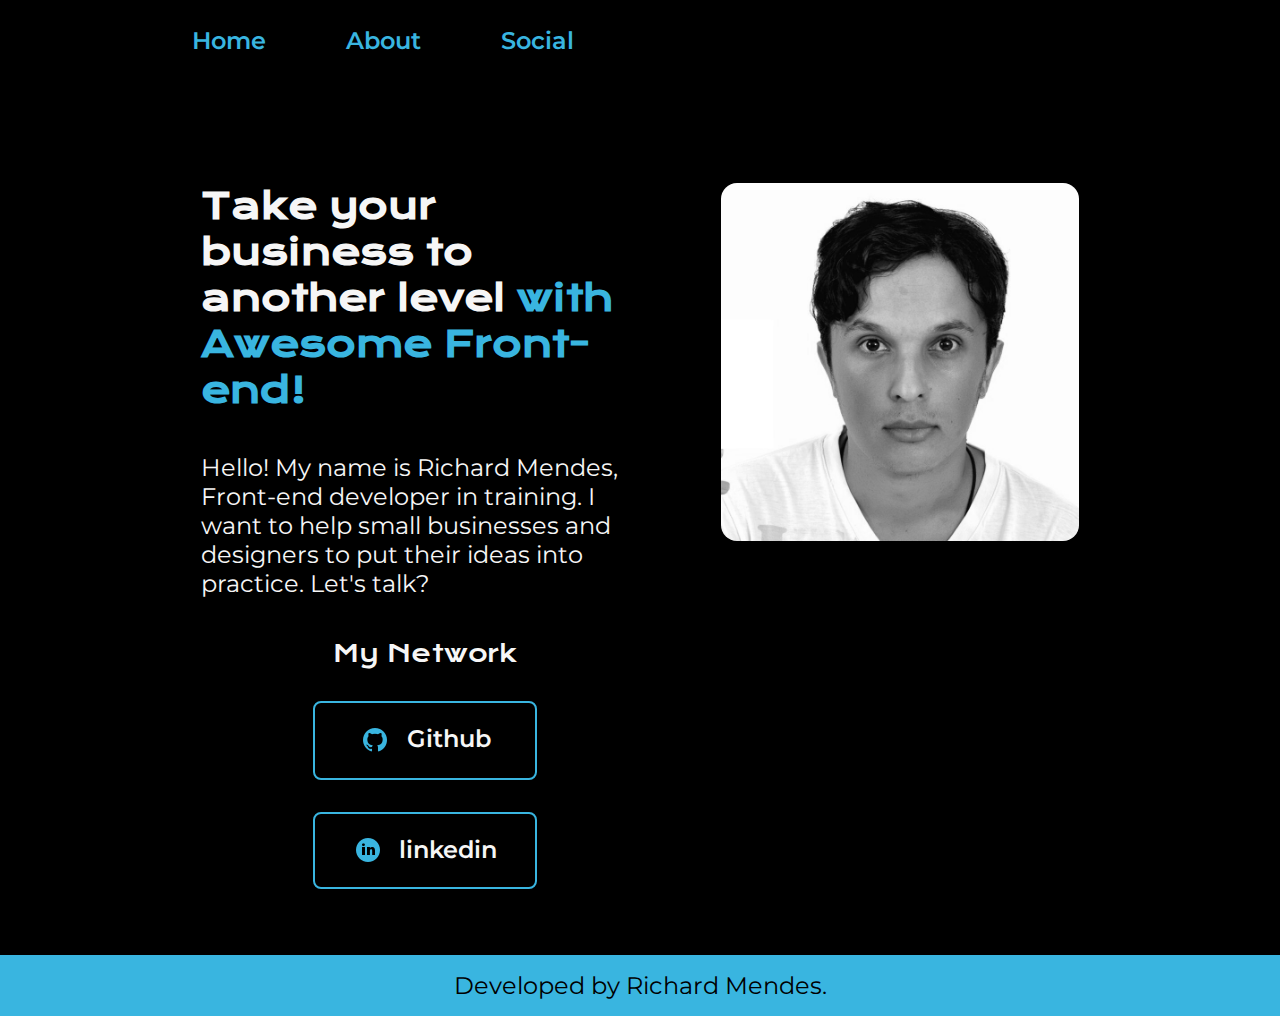
<file: index.html>
<!DOCTYPE html>
<html lang="en">

<head>
    <meta charset="UTF-8">
    <meta http-equiv="X-UA-Compatible" content="IE=edge">
    <meta name="viewport" content="width=device-width, initial-scale=1.0">
    <title>Portifolio</title>
    <link rel="stylesheet" href="./styles/style.css">
    <link rel="icon" type="image/x-icon" href="./assets/favicon.png">
</head>

<body>
    <header class="cabecalho">
        <nav class="cabecalho__menu">
            <a class="cabecalho__menu__link" href="index.html">Home</a>
            <a class="cabecalho__menu__link" href="about.html">About</a>
            <a class="cabecalho__menu__link" href="#social">Social</a>
        </nav>
    </header>
    <main class="apresentacao">
        <section class="apresentacao__conteudo">
            <h1 class="apresentacao__conteudo__titulo">Take your business to another level <strong 
            class="titulo-destaque">with Awesome Front-end!
            </strong></h1>
            <p class="apresentacao__conteudo__texto">Hello! My name is Richard Mendes, Front-end developer in training. I want to help small businesses and designers to put their ideas into practice. Let's talk?</p>
            <div class="apresentacao__links">
                <h2 class="apresentacao__links__subtitulo" id="social">My Network</h2>
                <a class="apresentacao__links__navegacao" href="https://github.com/RFmendesribeiro" target="_blank">
                    <img src="./assets/github.png">
                    Github
                </a>
                <a class="apresentacao__links__navegacao" href="https://www.linkedin.com/in/richard-f-mendes/"target="_blank">
                    <img src="./assets/linkedin.png">
                    linkedin
                </a>
            </div>
        </section>
        <img class="apresentacao__imagem" src="./assets/minha foto.jpg" alt="Photo: Richard Mendes">        
    </main>
    <footer class="rodape">
        <p>Developed by Richard Mendes.</p>
    </footer>
</body>

</html>
</file>
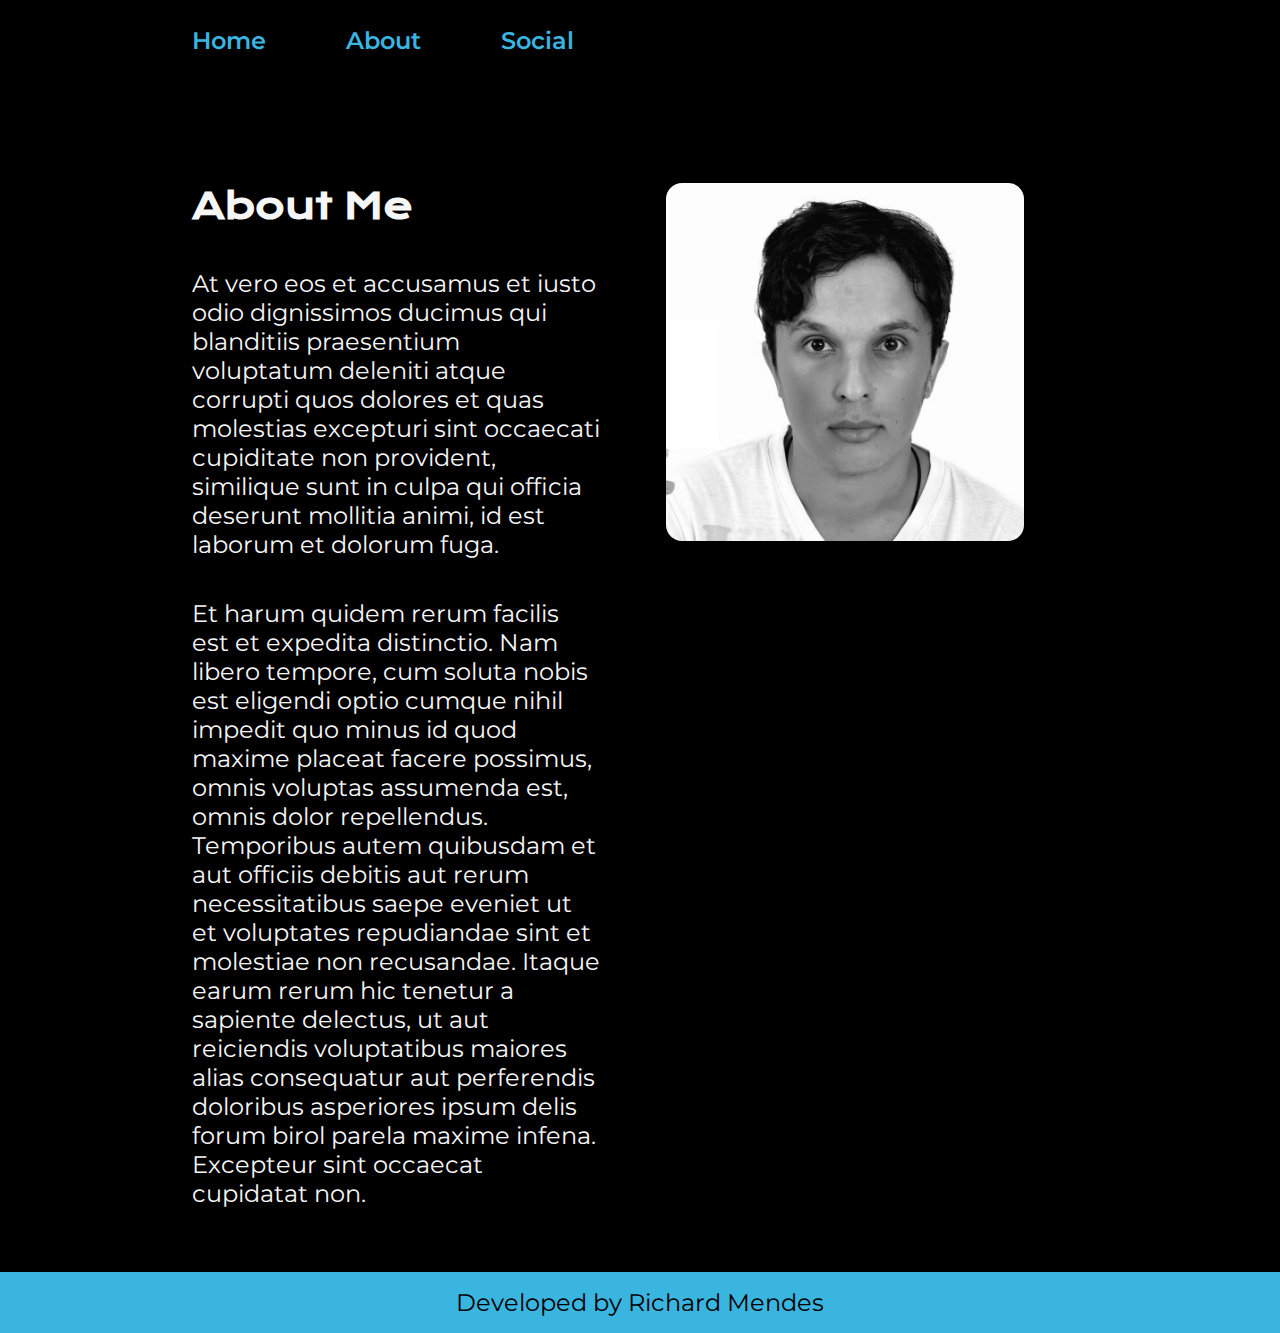
<file: about.html>
<!DOCTYPE html>
<html lang="en">

<head>
    <meta charset="UTF-8">
    <meta http-equiv="X-UA-Compatible" content="IE=edge">
    <meta name="viewport" content="width=device-width, initial-scale=1.0">
    <title>Sobre mim</title>
    <link rel="stylesheet" href="./styles/style.css">
</head>

<body>
    <header class="cabecalho">
        <nav class="cabecalho__menu">
            <a class="cabecalho__menu__link" href="index.html">Home</a>
            <a class="cabecalho__menu__link" href="about.html">About</a>
            <a class="cabecalho__menu__link" href="index.html#social">Social</a>
        </nav>
    </header>

    <main class="apresentacao">
        <section class="apresentacao__conteudo">
            <h1 class="apresentacao__conteudo__titulo">About Me</h1>
            <p class="apresentacao__conteudo__texto">At vero eos et accusamus et iusto odio dignissimos ducimus qui blanditiis praesentium voluptatum deleniti
                atque corrupti quos dolores et quas molestias excepturi sint occaecati cupiditate non provident,
                similique sunt in culpa qui officia deserunt mollitia animi, id est laborum et dolorum fuga.
            </p>
            <p class="apresentacao__conteudo__texto">
                Et harum quidem rerum facilis est et expedita distinctio. Nam libero tempore, cum soluta nobis est
                eligendi optio cumque nihil impedit quo minus id quod maxime placeat facere possimus, omnis voluptas
                assumenda est, omnis dolor repellendus. Temporibus autem quibusdam et aut officiis debitis aut rerum
                necessitatibus saepe eveniet ut et voluptates repudiandae sint et molestiae non recusandae. Itaque earum
                rerum hic tenetur a sapiente delectus, ut aut reiciendis voluptatibus maiores alias consequatur aut
                perferendis doloribus asperiores ipsum delis forum birol parela maxime infena. Excepteur sint occaecat
                cupidatat non.</p>
        </section>
        <img class="apresentacao__imagem" src="./assets/minha foto.jpg" alt="Photo: Richard Mendes">
        <div class="push"></div>
    </main>
    <footer class="rodape">
        <p>Developed by Richard Mendes</p>
    </footer>
</body>

</html>
</file>
<file: styles/style.css>
@import url('https://fonts.googleapis.com/css2?family=Krona+One&family=Montserrat:wght@400;600&display=swap');

:root {
    --cor-primaria: #000000;
    --cor-secundaria: #F6F6F6;
    --cor-terciaria: #39B5E0;
    --cor-hover: #272727;

    --fonte-primaria: 'Krona One', sans-serif;
    --fonte-secundaria: 'Montserrat', sans-serif;
}
*{
    margin: 0;
    padding: 0;
    box-sizing: border-box;
}

body{
    box-sizing: border-box;
    background-color: var(--cor-primaria);
    color: var(--cor-secundaria);
    display: flex;
    flex-direction: column;
    position: absolute;
    overflow-x: hidden;
}

main {
    min-height: 100vh;
    flex-grow: 1;
    min-width: 100vh;
    align-items: stretch;
}

.cabecalho{
    padding: 2% 0% 0% 15%;
    min-width: 100vw;
}
.cabecalho__menu{
    display: flex;
    gap: 80px;
}
.cabecalho__menu__link{
    font-family: var(--fonte-secundaria);
    font-size: 1.5rem;
    font-weight: 600;
    color: var(--cor-terciaria);
    text-decoration: none;
}
.apresentacao{
    padding: 10% 15% 5% 15%;
    display: flex;
    align-items:flex-start;
    justify-content: space-evenly;
    gap: 4em;
}
.apresentacao__conteudo{
    width: 50%;
    display: flex;
    flex-direction: column;
    gap: 40px;
}

.apresentacao__conteudo__titulo{
    font-size: 2.25rem;
    font-family: var(--fonte-primaria);
}
.titulo-destaque{
    color: var(--cor-terciaria);
}
.apresentacao__conteudo__texto{
    font-size: 1.5rem;
    font-family: var(--fonte-secundaria);
}

.apresentacao__links{
    display: flex;
    flex-direction: column;
    justify-content: space-between;
    align-items: center;
    gap: 32px;
}
.apresentacao__links__subtitulo{
    font-family: var(--fonte-primaria);
    font-weight: 400;
    font-size: 1.5rem;
}
.apresentacao__links__navegacao{
    display: flex;
    justify-content: center;
    gap: 16px;
    border: 2px solid var(--cor-terciaria);
    width: 50%;
    text-align: center;
    border-radius: 8px;
    font-size: 1.5rem;
    font-weight: 600;
    padding: 21.5px 0;
    text-decoration: none;
    color: var(--cor-secundaria);
    font-family: var(--fonte-secundaria);
}
.apresentacao__links__navegacao:hover{
    background-color: var(--cor-hover);
    transform: scale(1.1);
}
.apresentacao__imagem{
    display: block;
    max-width: 40%;
    max-height: auto;
    width: auto;
    height: auto;
    border-radius: 1rem;
    filter: grayscale(100%);
}

.apresentacao__imagem:hover {
    filter: none;
    transition: 1s;
}


.rodape{
    color: var(--cor-primaria);
    background-color: var(--cor-terciaria);
    padding: 1rem;
    text-align: center;
    justify-content: center;
    font-family: var(--fonte-secundaria);
    font-size: 1.5rem;
    font-weight: 400;  
    min-width: 100vw;
}

@media (max-width: 1000px) {

    .cabecalho {
        padding: 10% 10% 5% 10%;
    }

    .cabecalho__menu {
        justify-content: center;
    }

    .apresentacao__imagem {
        max-width: 50%;
    }

    .apresentacao {
        flex-direction: column;
        align-items: center;
        flex-direction: column-reverse;
    }

    .apresentacao__conteudo {
        width: auto;
    }

    .apresentacao__links__subtitulo{
        font-weight: 400;
        font-size: 2rem;    
    }

    

    
}
</file>
